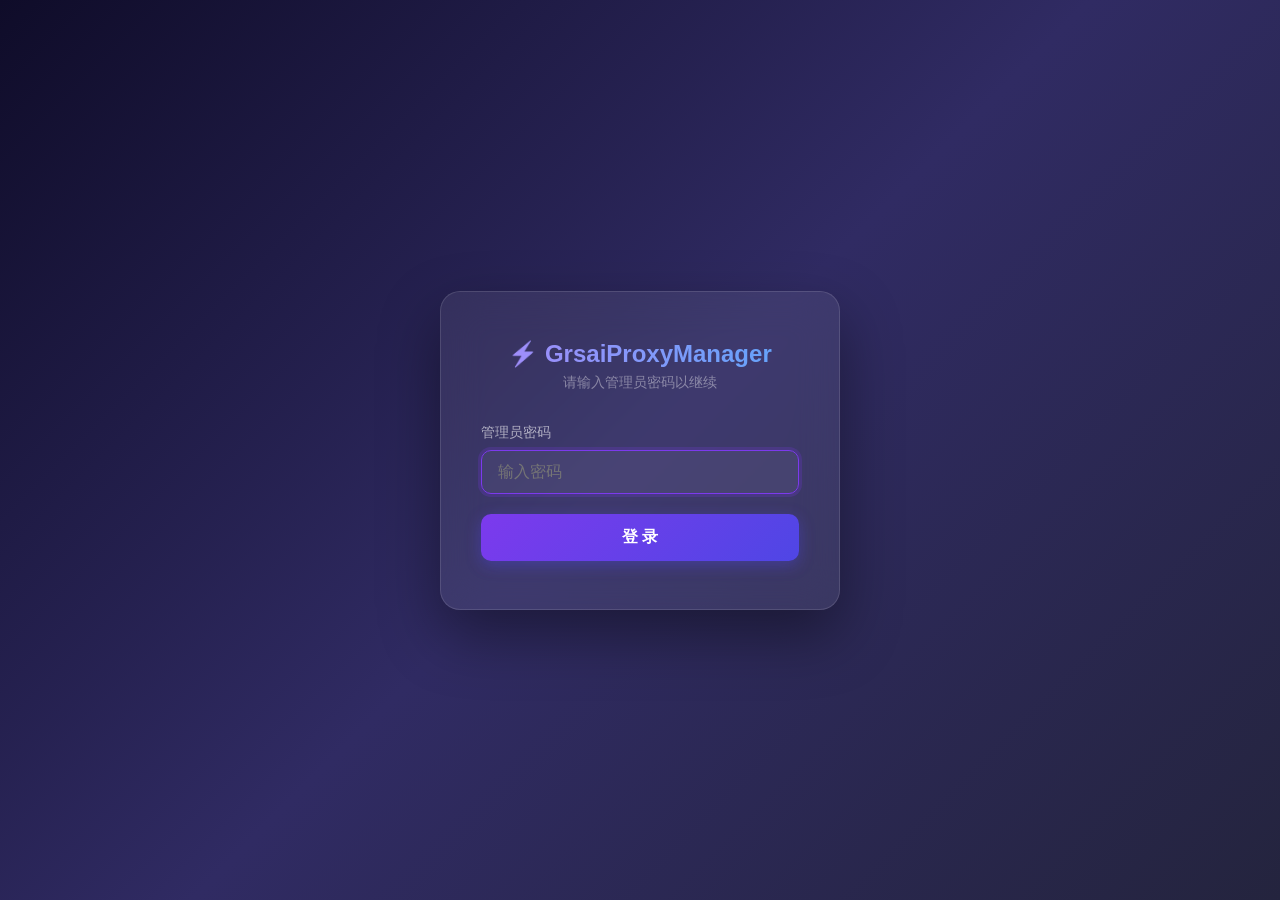
<file: static/admin/login.html>
<!DOCTYPE html>
<html lang="zh-CN">
<head>
  <meta charset="UTF-8">
  <meta name="viewport" content="width=device-width, initial-scale=1.0">
  <title>管理员登录 - GrsaiProxyManager</title>
  <link rel="icon" href="/ui/admin/favicon.ico">
  <style>
    * { box-sizing: border-box; margin: 0; padding: 0; }
    body {
      font-family: -apple-system, BlinkMacSystemFont, 'Segoe UI', sans-serif;
      background: linear-gradient(135deg, #0f0c29, #302b63, #24243e);
      min-height: 100vh;
      display: flex;
      align-items: center;
      justify-content: center;
      color: #e2e8f0;
    }
    .login-box {
      background: rgba(255,255,255,0.07);
      backdrop-filter: blur(20px);
      border: 1px solid rgba(255,255,255,0.12);
      border-radius: 20px;
      padding: 48px 40px;
      width: 100%;
      max-width: 400px;
      box-shadow: 0 25px 60px rgba(0,0,0,0.4);
    }
    .logo {
      text-align: center;
      margin-bottom: 32px;
    }
    .logo h1 {
      font-size: 1.5rem;
      font-weight: 800;
      background: linear-gradient(90deg, #a78bfa, #60a5fa);
      -webkit-background-clip: text;
      -webkit-text-fill-color: transparent;
      margin-bottom: 6px;
    }
    .logo p {
      font-size: 0.85rem;
      color: rgba(255,255,255,0.4);
    }
    .form-group {
      margin-bottom: 20px;
    }
    .form-group label {
      display: block;
      font-size: 0.85rem;
      color: rgba(255,255,255,0.6);
      margin-bottom: 8px;
    }
    .form-group input {
      width: 100%;
      background: rgba(255,255,255,0.05);
      border: 1px solid rgba(255,255,255,0.15);
      border-radius: 10px;
      padding: 12px 16px;
      color: #e2e8f0;
      font-size: 1rem;
      outline: none;
      transition: border-color 0.2s;
    }
    .form-group input:focus {
      border-color: #7c3aed;
      box-shadow: 0 0 0 3px rgba(124,58,237,0.2);
    }
    .btn-login {
      width: 100%;
      padding: 13px;
      background: linear-gradient(135deg, #7c3aed, #4f46e5);
      color: #fff;
      border: none;
      border-radius: 10px;
      font-size: 1rem;
      font-weight: 600;
      cursor: pointer;
      transition: all 0.2s;
      box-shadow: 0 4px 15px rgba(79,70,229,0.4);
    }
    .btn-login:hover { transform: translateY(-1px); box-shadow: 0 6px 20px rgba(79,70,229,0.6); }
    .btn-login:disabled { opacity: 0.5; cursor: not-allowed; transform: none; }
    .error-msg {
      display: none;
      background: rgba(239,68,68,0.15);
      border: 1px solid rgba(239,68,68,0.3);
      border-radius: 8px;
      padding: 10px 14px;
      color: #f87171;
      font-size: 0.875rem;
      margin-bottom: 16px;
      text-align: center;
    }
  </style>
</head>
<body>
  <div class="login-box">
    <div class="logo">
      <h1>&#9889; GrsaiProxyManager</h1>
      <p>请输入管理员密码以继续</p>
    </div>
    <div class="error-msg" id="errorMsg">密码错误，请重试</div>
    <div class="form-group">
      <label>管理员密码</label>
      <input type="password" id="password" placeholder="输入密码" autofocus>
    </div>
    <button class="btn-login" id="loginBtn" onclick="doLogin()">登 录</button>
  </div>

  <script>
    document.getElementById('password').addEventListener('keydown', function(e) {
      if (e.key === 'Enter') doLogin();
    });

    async function doLogin() {
      var pwd = document.getElementById('password').value;
      if (!pwd) return;
      var btn = document.getElementById('loginBtn');
      btn.disabled = true;
      btn.textContent = '验证中...';
      document.getElementById('errorMsg').style.display = 'none';
      try {
        var res = await fetch('/admin/login', {
          method: 'POST',
          headers: {'Content-Type': 'application/json'},
          body: JSON.stringify({password: pwd})
        });
        var data = await res.json();
        if (data.ok) {
          window.location.href = '/ui/admin/';
        } else {
          document.getElementById('errorMsg').style.display = 'block';
          document.getElementById('password').value = '';
          document.getElementById('password').focus();
        }
      } catch(e) {
        document.getElementById('errorMsg').textContent = '请求失败: ' + e.message;
        document.getElementById('errorMsg').style.display = 'block';
      } finally {
        btn.disabled = false;
        btn.textContent = '登 录';
      }
    }
  </script>
</body>
</html>
</file>
